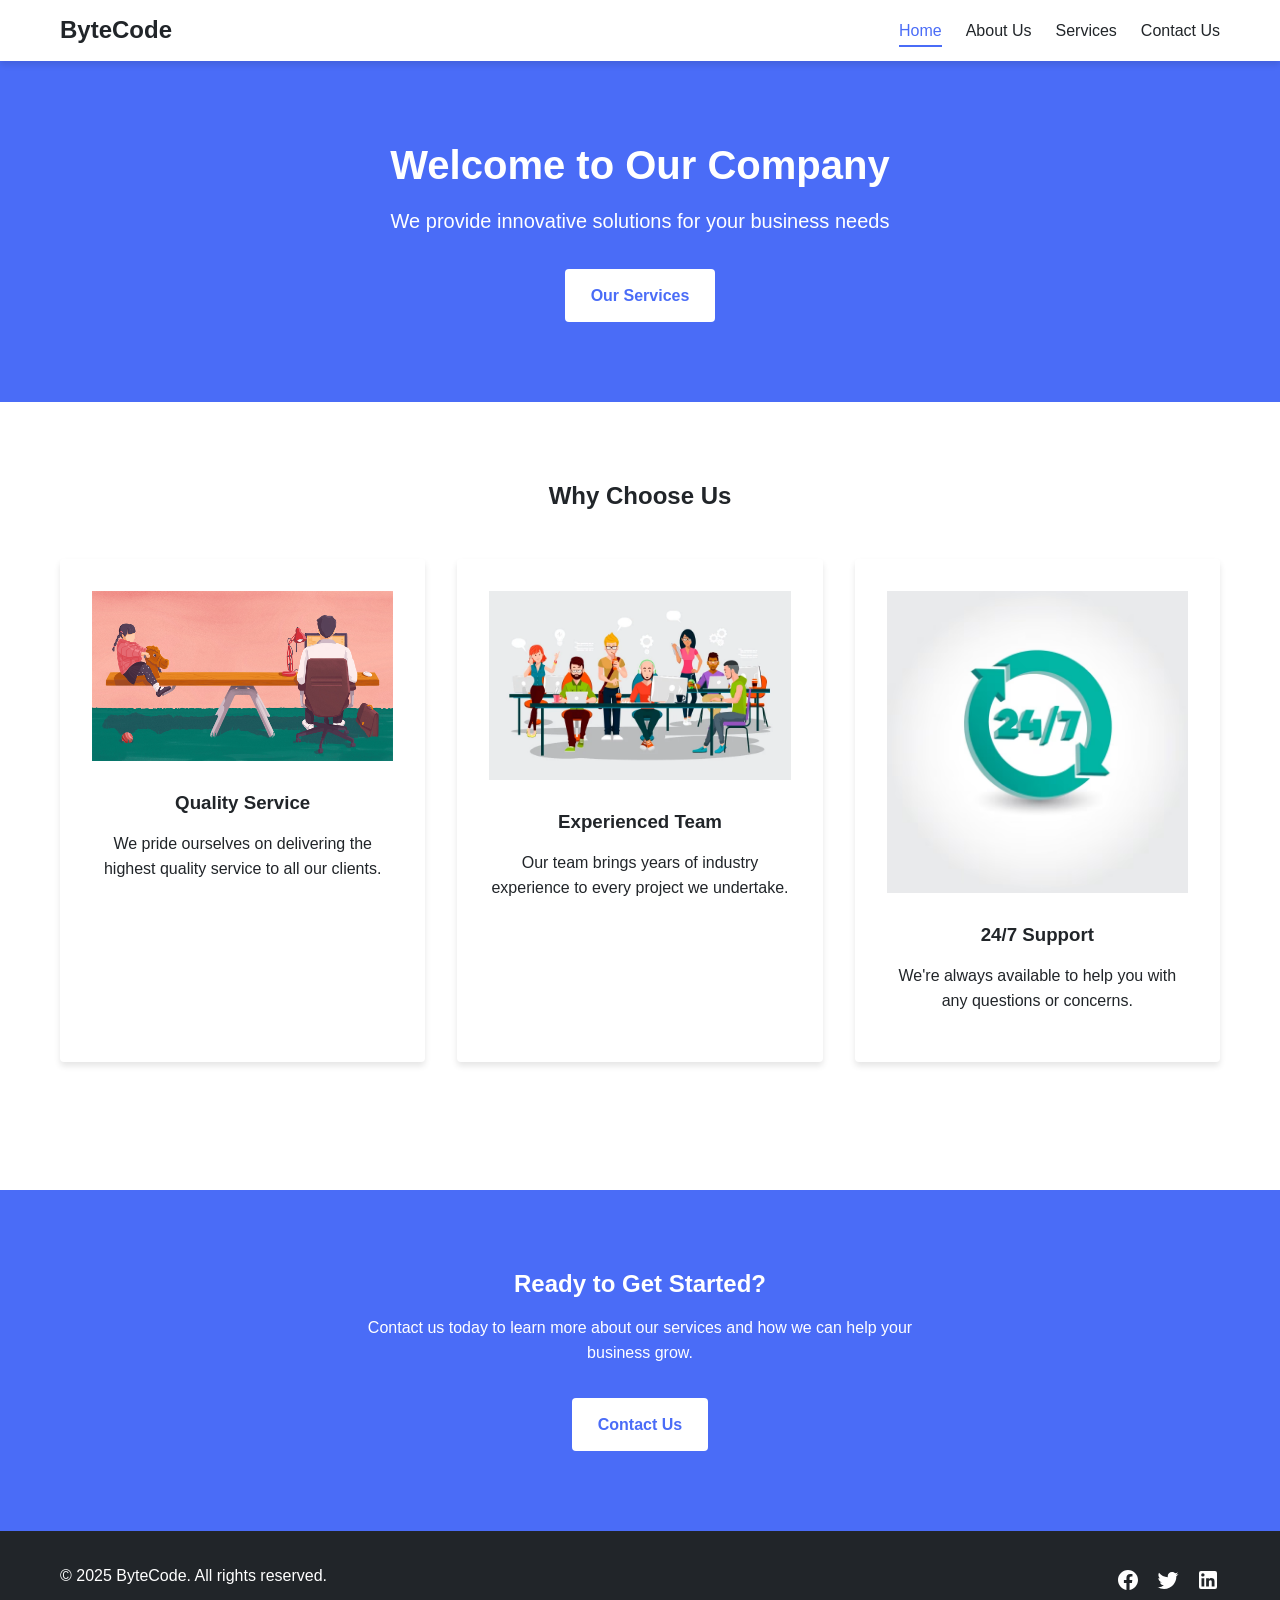
<file: index.html>
<!DOCTYPE html>
<html lang="en">
<head>
    <meta charset="UTF-8">
    <meta name="viewport" content="width=device-width, initial-scale=1.0">
    <title>ByteCode - Home</title>
    <link rel="stylesheet" href="styles.css">
    <script src="script.js" defer></script>
</head>
<body>
    <header>
        <div class="container">
            <div class="logo">
                <h1>ByteCode</h1>
            </div>
            <nav>
                <button class="mobile-menu-btn" aria-label="Toggle menu">
                    <span></span>
                    <span></span>
                    <span></span>
                </button>
                <ul class="nav-links">
                    <li><a href="index.html" class="active">Home</a></li>
                    <li><a href="about.html">About Us</a></li>
                    <li><a href="services.html">Services</a></li>
                    <li><a href="contact.html">Contact Us</a></li>
                </ul>
            </nav>
        </div>
    </header>

    <main>
        <section class="hero">
            <div class="container">
                <h2>Welcome to Our Company</h2>
                <p>We provide innovative solutions for your business needs</p>
                <a href="services.html" class="btn">Our Services</a>
            </div>
        </section>

        <section class="features">
            <div class="container">
                <h2>Why Choose Us</h2>
                <div class="feature-grid">
                    <div class="feature-card">
                        <div class="feature-icon">
                            <img src="./images/quality.jpg" alt="Quality icon">
                        </div>
                        <h3>Quality Service</h3>
                        <p>We pride ourselves on delivering the highest quality service to all our clients.</p>
                    </div>
                    <div class="feature-card">
                        <div class="feature-icon">
                            <img src="./images/teams.webp" alt="Experience icon">
                        </div>
                        <h3>Experienced Team</h3>
                        <p>Our team brings years of industry experience to every project we undertake.</p>
                    </div>
                    <div class="feature-card">
                        <div class="feature-icon">
                            <img src="./images/24hour.avif" alt="Support icon">
                        </div>
                        <h3>24/7 Support</h3>
                        <p>We're always available to help you with any questions or concerns.</p>
                    </div>
                </div>
            </div>
        </section>

        <section class="cta">
            <div class="container">
                <h2>Ready to Get Started?</h2>
                <p>Contact us today to learn more about our services and how we can help your business grow.</p>
                <a href="contact.html" class="btn">Contact Us</a>
            </div>
        </section>
    </main>

    <footer>
        <div class="container">
            <p>&copy; 2025 ByteCode. All rights reserved.</p>
            <div class="social-links">
                <a href="#" aria-label="Facebook">
                    <svg viewBox="0 0 24 24" width="24" height="24">
                        <path fill="currentColor" d="M12 2C6.477 2 2 6.477 2 12c0 4.991 3.657 9.128 8.438 9.879V14.89h-2.54V12h2.54V9.797c0-2.506 1.492-3.89 3.777-3.89 1.094 0 2.238.195 2.238.195v2.46h-1.26c-1.243 0-1.63.771-1.63 1.562V12h2.773l-.443 2.89h-2.33v6.989C18.343 21.129 22 16.99 22 12c0-5.523-4.477-10-10-10z"/>
                    </svg>
                </a>
                <a href="#" aria-label="Twitter">
                    <svg viewBox="0 0 24 24" width="24" height="24">
                        <path fill="currentColor" d="M22.46 6c-.77.35-1.6.58-2.46.69.88-.53 1.56-1.37 1.88-2.38-.83.5-1.75.85-2.72 1.05C18.37 4.5 17.26 4 16 4c-2.35 0-4.27 1.92-4.27 4.29 0 .34.04.67.11.98C8.28 9.09 5.11 7.38 3 4.79c-.37.63-.58 1.37-.58 2.15 0 1.49.75 2.81 1.91 3.56-.71 0-1.37-.2-1.95-.5v.03c0 2.08 1.48 3.82 3.44 4.21a4.22 4.22 0 0 1-1.93.07 4.28 4.28 0 0 0 4 2.98 8.521 8.521 0 0 1-5.33 1.84c-.34 0-.68-.02-1.02-.06C3.44 20.29 5.7 21 8.12 21 16 21 20.33 14.46 20.33 8.79c0-.19 0-.37-.01-.56.84-.6 1.56-1.36 2.14-2.23z"/>
                    </svg>
                </a>
                <a href="#" aria-label="LinkedIn">
                    <svg viewBox="0 0 24 24" width="24" height="24">
                        <path fill="currentColor" d="M19 3a2 2 0 0 1 2 2v14a2 2 0 0 1-2 2H5a2 2 0 0 1-2-2V5a2 2 0 0 1 2-2h14m-.5 15.5v-5.3a3.26 3.26 0 0 0-3.26-3.26c-.85 0-1.84.52-2.32 1.3v-1.11h-2.79v8.37h2.79v-4.93c0-.77.62-1.4 1.39-1.4a1.4 1.4 0 0 1 1.4 1.4v4.93h2.79M6.88 8.56a1.68 1.68 0 0 0 1.68-1.68c0-.93-.75-1.69-1.68-1.69a1.69 1.69 0 0 0-1.69 1.69c0 .93.76 1.68 1.69 1.68m1.39 9.94v-8.37H5.5v8.37h2.77z"/>
                    </svg>
                </a>
            </div>
        </div>
    </footer>
</body>
</html>
</file>
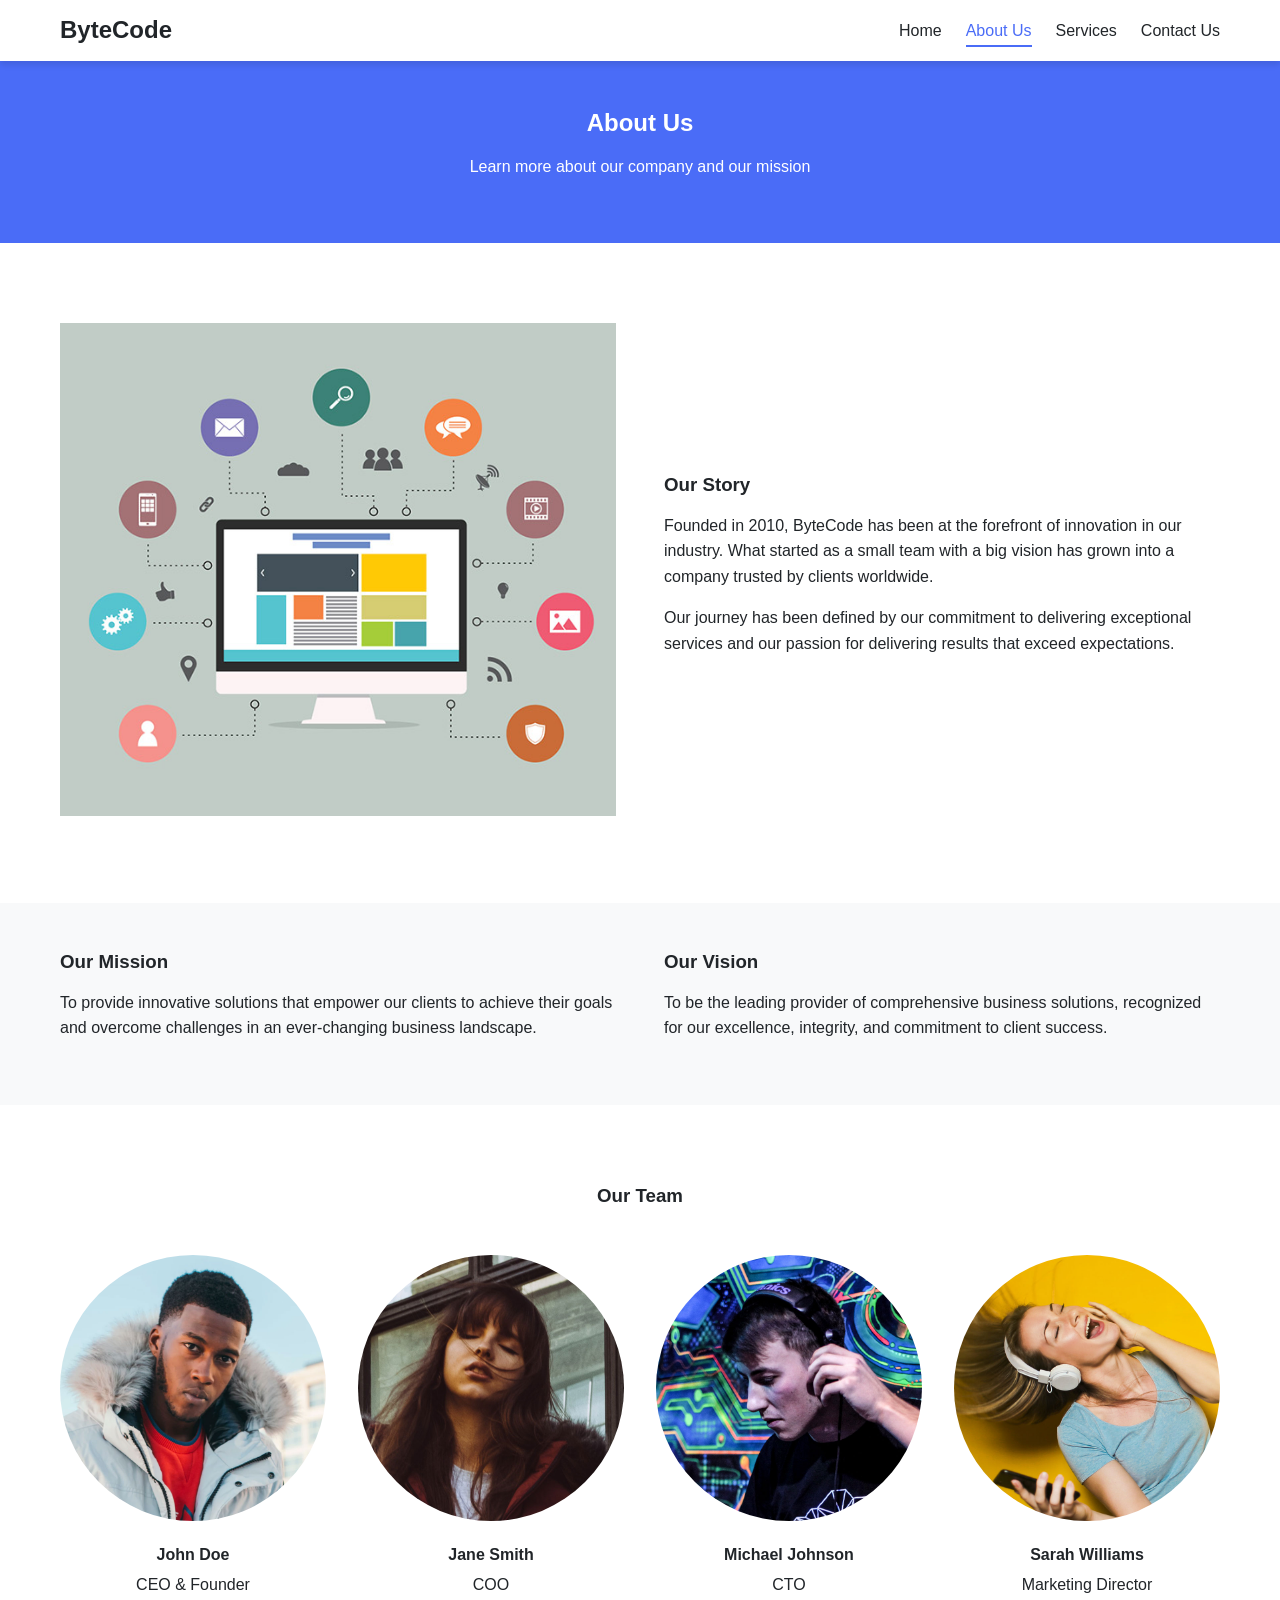
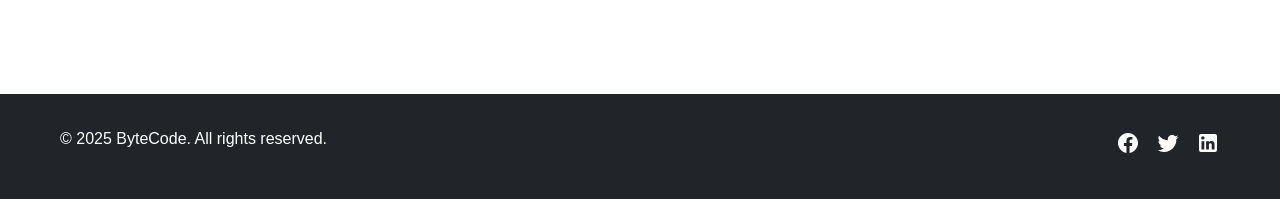
<file: about.html>
<!DOCTYPE html>
<html lang="en">
<head>
    <meta charset="UTF-8">
    <meta name="viewport" content="width=device-width, initial-scale=1.0">
    <title>ByteCode - About Us</title>
    <link rel="stylesheet" href="styles.css">
    <script src="script.js" defer></script>
</head>
<body>
    <header>
        <div class="container">
            <div class="logo">
                <h1>ByteCode</h1>
            </div>
            <nav>
                <button class="mobile-menu-btn" aria-label="Toggle menu">
                    <span></span>
                    <span></span>
                    <span></span>
                </button>
                <ul class="nav-links">
                    <li><a href="index.html">Home</a></li>
                    <li><a href="about.html" class="active">About Us</a></li>
                    <li><a href="services.html">Services</a></li>
                    <li><a href="contact.html">Contact Us</a></li>
                </ul>
            </nav>
        </div>
    </header>

    <main>
        <section class="page-header">
            <div class="container">
                <h2>About Us</h2>
                <p>Learn more about our company and our mission</p>
            </div>
        </section>

        <section class="about-content">
            <div class="container">
                <div class="about-grid">
                    <div class="about-image">
                        <img src="./images/company.jpg" alt="Our company office">
                    </div>
                    <div class="about-text">
                        <h3>Our Story</h3>
                        <p>Founded in 2010, ByteCode has been at the forefront of innovation in our industry. What started as a small team with a big vision has grown into a company trusted by clients worldwide.</p>
                        <p>Our journey has been defined by our commitment to delivering exceptional services and our passion for delivering results that exceed expectations.</p>
                    </div>
                </div>
            </div>
        </section>

        <section class="mission-vision">
            <div class="container">
                <div class="mission-vision-grid">
                    <div class="mission">
                        <h3>Our Mission</h3>
                        <p>To provide innovative solutions that empower our clients to achieve their goals and overcome challenges in an ever-changing business landscape.</p>
                    </div>
                    <div class="vision">
                        <h3>Our Vision</h3>
                        <p>To be the leading provider of comprehensive business solutions, recognized for our excellence, integrity, and commitment to client success.</p>
                    </div>
                </div>
            </div>
        </section>

        <section class="team">
            <div class="container">
                <h3>Our Team</h3>
                <div class="team-grid">
                    <div class="team-member">
                        <img src="./images/person_1.jpg" alt="Team member">
                        <h4>John Doe</h4>
                        <p>CEO & Founder</p>
                    </div>
                    <div class="team-member">
                        <img src="./images/person_2.jpg" alt="Team member">
                        <h4>Jane Smith</h4>
                        <p>COO</p>
                    </div>
                    <div class="team-member">
                        <img src="./images/person_3.jpg" alt="Team member">
                        <h4>Michael Johnson</h4>
                        <p>CTO</p>
                    </div>
                    <div class="team-member">
                        <img src="./images/person_4.jpg" alt="Team member">
                        <h4>Sarah Williams</h4>
                        <p>Marketing Director</p>
                    </div>
                </div>
            </div>
        </section>
    </main>

    <footer>
        <div class="container">
            <p>&copy; 2025 ByteCode. All rights reserved.</p>
            <div class="social-links">
                <a href="#" aria-label="Facebook">
                    <svg viewBox="0 0 24 24" width="24" height="24">
                        <path fill="currentColor" d="M12 2C6.477 2 2 6.477 2 12c0 4.991 3.657 9.128 8.438 9.879V14.89h-2.54V12h2.54V9.797c0-2.506 1.492-3.89 3.777-3.89 1.094 0 2.238.195 2.238.195v2.46h-1.26c-1.243 0-1.63.771-1.63 1.562V12h2.773l-.443 2.89h-2.33v6.989C18.343 21.129 22 16.99 22 12c0-5.523-4.477-10-10-10z"/>
                    </svg>
                </a>
                <a href="#" aria-label="Twitter">
                    <svg viewBox="0 0 24 24" width="24" height="24">
                        <path fill="currentColor" d="M22.46 6c-.77.35-1.6.58-2.46.69.88-.53 1.56-1.37 1.88-2.38-.83.5-1.75.85-2.72 1.05C18.37 4.5 17.26 4 16 4c-2.35 0-4.27 1.92-4.27 4.29 0 .34.04.67.11.98C8.28 9.09 5.11 7.38 3 4.79c-.37.63-.58 1.37-.58 2.15 0 1.49.75 2.81 1.91 3.56-.71 0-1.37-.2-1.95-.5v.03c0 2.08 1.48 3.82 3.44 4.21a4.22 4.22 0 0 1-1.93.07 4.28 4.28 0 0 0 4 2.98 8.521 8.521 0 0 1-5.33 1.84c-.34 0-.68-.02-1.02-.06C3.44 20.29 5.7 21 8.12 21 16 21 20.33 14.46 20.33 8.79c0-.19 0-.37-.01-.56.84-.6 1.56-1.36 2.14-2.23z"/>
                    </svg>
                </a>
                <a href="#" aria-label="LinkedIn">
                    <svg viewBox="0 0 24 24" width="24" height="24">
                        <path fill="currentColor" d="M19 3a2 2 0 0 1 2 2v14a2 2 0 0 1-2 2H5a2 2 0 0 1-2-2V5a2 2 0 0 1 2-2h14m-.5 15.5v-5.3a3.26 3.26 0 0 0-3.26-3.26c-.85 0-1.84.52-2.32 1.3v-1.11h-2.79v8.37h2.79v-4.93c0-.77.62-1.4 1.39-1.4a1.4 1.4 0 0 1 1.4 1.4v4.93h2.79M6.88 8.56a1.68 1.68 0 0 0 1.68-1.68c0-.93-.75-1.69-1.68-1.69a1.69 1.69 0 0 0-1.69 1.69c0 .93.76 1.68 1.69 1.68m1.39 9.94v-8.37H5.5v8.37h2.77z"/>
                    </svg>
                </a>
            </div>
        </div>
    </footer>
</body>
</html>
</file>
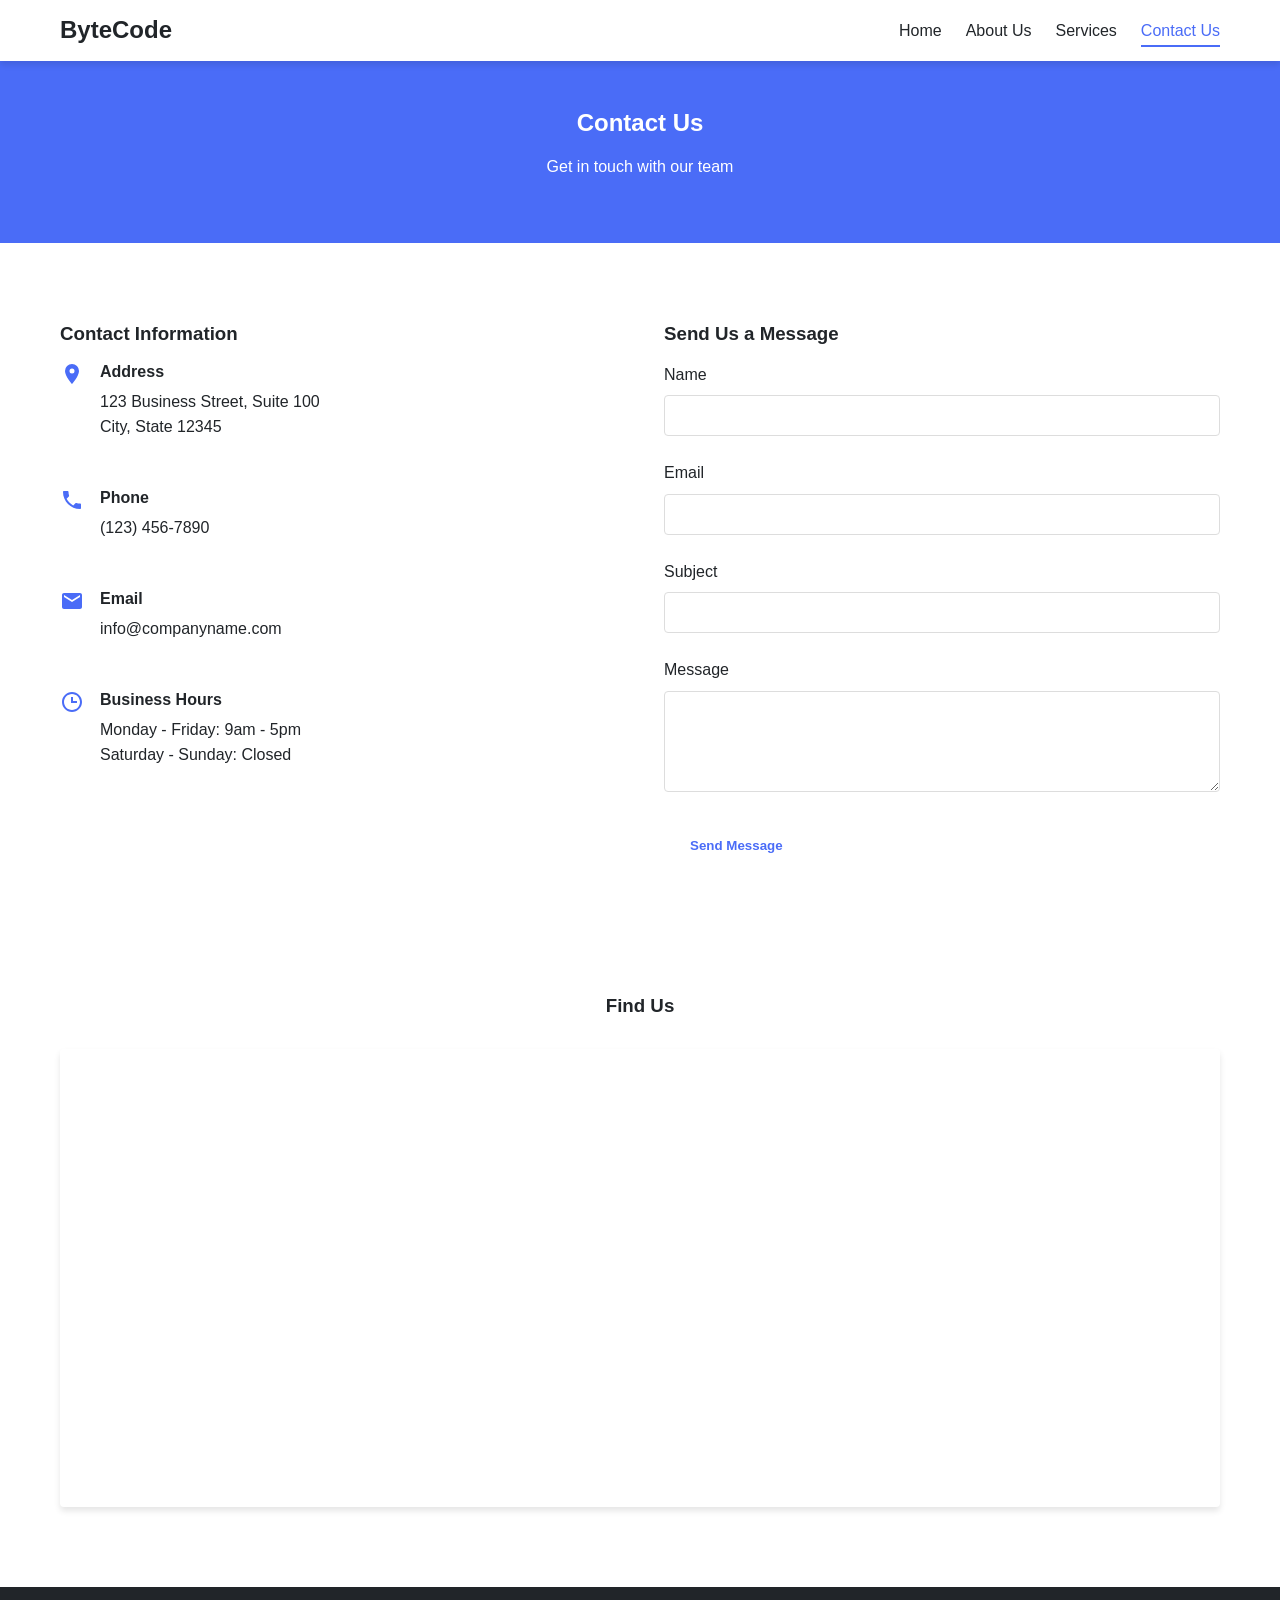
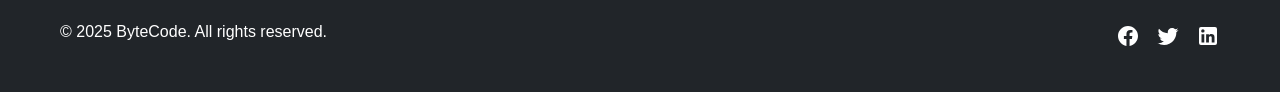
<file: contact.html>
<!DOCTYPE html>
<html lang="en">
<head>
    <meta charset="UTF-8">
    <meta name="viewport" content="width=device-width, initial-scale=1.0">
    <title>ByteCode - Contact Us</title>
    <link rel="stylesheet" href="styles.css">
    <script src="script.js" defer></script>
</head>
<body>
    <header>
        <div class="container">
            <div class="logo">
                <h1>ByteCode</h1>
            </div>
            <nav>
                <button class="mobile-menu-btn" aria-label="Toggle menu">
                    <span></span>
                    <span></span>
                    <span></span>
                </button>
                <ul class="nav-links">
                    <li><a href="index.html">Home</a></li>
                    <li><a href="about.html">About Us</a></li>
                    <li><a href="services.html">Services</a></li>
                    <li><a href="contact.html" class="active">Contact Us</a></li>
                </ul>
            </nav>
        </div>
    </header>

    <main>
        <section class="page-header">
            <div class="container">
                <h2>Contact Us</h2>
                <p>Get in touch with our team</p>
            </div>
        </section>

        <section class="contact-content">
            <div class="container">
                <div class="contact-grid">
                    <div class="contact-info">
                        <h3>Contact Information</h3>
                        <div class="info-item">
                            <svg viewBox="0 0 24 24" width="24" height="24">
                                <path fill="currentColor" d="M12 11.5A2.5 2.5 0 0 1 9.5 9 2.5 2.5 0 0 1 12 6.5 2.5 2.5 0 0 1 14.5 9a2.5 2.5 0 0 1-2.5 2.5M12 2a7 7 0 0 0-7 7c0 5.25 7 13 7 13s7-7.75 7-13a7 7 0 0 0-7-7z"/>
                            </svg>
                            <div>
                                <h4>Address</h4>
                                <p>123 Business Street, Suite 100<br>City, State 12345</p>
                            </div>
                        </div>
                        <div class="info-item">
                            <svg viewBox="0 0 24 24" width="24" height="24">
                                <path fill="currentColor" d="M6.62 10.79c1.44 2.83 3.76 5.14 6.59 6.59l2.2-2.2c.27-.27.67-.36 1.02-.24 1.12.37 2.33.57 3.57.57.55 0 1 .45 1 1V20c0 .55-.45 1-1 1-9.39 0-17-7.61-17-17 0-.55.45-1 1-1h3.5c.55 0 1 .45 1 1 0 1.25.2 2.45.57 3.57.11.35.03.74-.25 1.02l-2.2 2.2z"/>
                            </svg>
                            <div>
                                <h4>Phone</h4>
                                <p>(123) 456-7890</p>
                            </div>
                        </div>
                        <div class="info-item">
                            <svg viewBox="0 0 24 24" width="24" height="24">
                                <path fill="currentColor" d="M20 4H4c-1.1 0-1.99.9-1.99 2L2 18c0 1.1.9 2 2 2h16c1.1 0 2-.9 2-2V6c0-1.1-.9-2-2-2zm0 4l-8 5-8-5V6l8 5 8-5v2z"/>
                            </svg>
                            <div>
                                <h4>Email</h4>
                                <p>info@companyname.com</p>
                            </div>
                        </div>
                        <div class="info-item">
                            <svg viewBox="0 0 24 24" width="24" height="24">
                                <path fill="currentColor" d="M12 2C6.48 2 2 6.48 2 12s4.48 10 10 10 10-4.48 10-10S17.52 2 12 2zm0 18c-4.41 0-8-3.59-8-8s3.59-8 8-8 8 3.59 8 8-3.59 8-8 8zm1-13h-2v6h6v-2h-4z"/>
                            </svg>
                            <div>
                                <h4>Business Hours</h4>
                                <p>Monday - Friday: 9am - 5pm<br>Saturday - Sunday: Closed</p>
                            </div>
                        </div>
                    </div>
                    <div class="contact-form">
                        <h3>Send Us a Message</h3>
                        <form id="contactForm">
                            <div class="form-group">
                                <label for="name">Name</label>
                                <input type="text" id="name" name="name" required>
                                <span class="error-message" id="nameError"></span>
                            </div>
                            <div class="form-group">
                                <label for="email">Email</label>
                                <input type="email" id="email" name="email" required>
                                <span class="error-message" id="emailError"></span>
                            </div>
                            <div class="form-group">
                                <label for="subject">Subject</label>
                                <input type="text" id="subject" name="subject" required>
                                <span class="error-message" id="subjectError"></span>
                            </div>
                            <div class="form-group">
                                <label for="message">Message</label>
                                <textarea id="message" name="message" rows="5" required></textarea>
                                <span class="error-message" id="messageError"></span>
                            </div>
                            <button type="submit" class="btn">Send Message</button>
                        </form>
                        <div id="formSuccess" class="form-success">
                            Thank you for your message! We'll get back to you soon.
                        </div>
                    </div>
                </div>
            </div>
        </section>

        <section class="map">
            <div class="container">
                <h3>Find Us</h3>
                <div class="map-container">
                    <!-- Placeholder for map -->
                    <iframe src="https://www.google.com/maps/embed?pb=!1m18!1m12!1m3!1d3533.0725127066976!2d85.37441617497426!3d27.684153626514913!2m3!1f0!2f0!3f0!3m2!1i1024!2i768!4f13.1!3m3!1m2!1s0x39eb1a405e23a40b%3A0xadbc46ee63e20f50!2sSanothimi%20Campus!5e0!3m2!1sen!2snp!4v1744479265113!5m2!1sen!2snp" width="100%" height="450" style="border:0;" allowfullscreen="" loading="lazy" referrerpolicy="no-referrer-when-downgrade"></iframe>
                </div>
            </div>
        </section>
    </main>

    <footer>
        <div class="container">
            <p>&copy; 2025 ByteCode. All rights reserved.</p>
            <div class="social-links">
                <a href="#" aria-label="Facebook">
                    <svg viewBox="0 0 24 24" width="24" height="24">
                        <path fill="currentColor" d="M12 2C6.477 2 2 6.477 2 12c0 4.991 3.657 9.128 8.438 9.879V14.89h-2.54V12h2.54V9.797c0-2.506 1.492-3.89 3.777-3.89 1.094 0 2.238.195 2.238.195v2.46h-1.26c-1.243 0-1.63.771-1.63 1.562V12h2.773l-.443 2.89h-2.33v6.989C18.343 21.129 22 16.99 22 12c0-5.523-4.477-10-10-10z"/>
                    </svg>
                </a>
                <a href="#" aria-label="Twitter">
                    <svg viewBox="0 0 24 24" width="24" height="24">
                        <path fill="currentColor" d="M22.46 6c-.77.35-1.6.58-2.46.69.88-.53 1.56-1.37 1.88-2.38-.83.5-1.75.85-2.72 1.05C18.37 4.5 17.26 4 16 4c-2.35 0-4.27 1.92-4.27 4.29 0 .34.04.67.11.98C8.28 9.09 5.11 7.38 3 4.79c-.37.63-.58 1.37-.58 2.15 0 1.49.75 2.81 1.91 3.56-.71 0-1.37-.2-1.95-.5v.03c0 2.08 1.48 3.82 3.44 4.21a4.22 4.22 0 0 1-1.93.07 4.28 4.28 0 0 0 4 2.98 8.521 8.521 0 0 1-5.33 1.84c-.34 0-.68-.02-1.02-.06C3.44 20.29 5.7 21 8.12 21 16 21 20.33 14.46 20.33 8.79c0-.19 0-.37-.01-.56.84-.6 1.56-1.36 2.14-2.23z"/>
                    </svg>
                </a>
                <a href="#" aria-label="LinkedIn">
                    <svg viewBox="0 0 24 24" width="24" height="24">
                        <path fill="currentColor" d="M19 3a2 2 0 0 1 2 2v14a2 2 0 0 1-2 2H5a2 2 0 0 1-2-2V5a2 2 0 0 1 2-2h14m-.5 15.5v-5.3a3.26 3.26 0 0 0-3.26-3.26c-.85 0-1.84.52-2.32 1.3v-1.11h-2.79v8.37h2.79v-4.93c0-.77.62-1.4 1.39-1.4a1.4 1.4 0 0 1 1.4 1.4v4.93h2.79M6.88 8.56a1.68 1.68 0 0 0 1.68-1.68c0-.93-.75-1.69-1.68-1.69a1.69 1.69 0 0 0-1.69 1.69c0 .93.76 1.68 1.69 1.68m1.39 9.94v-8.37H5.5v8.37h2.77z"/>
                    </svg>
                </a>
            </div>
        </div>
    </footer>
</body>
</html>
</file>
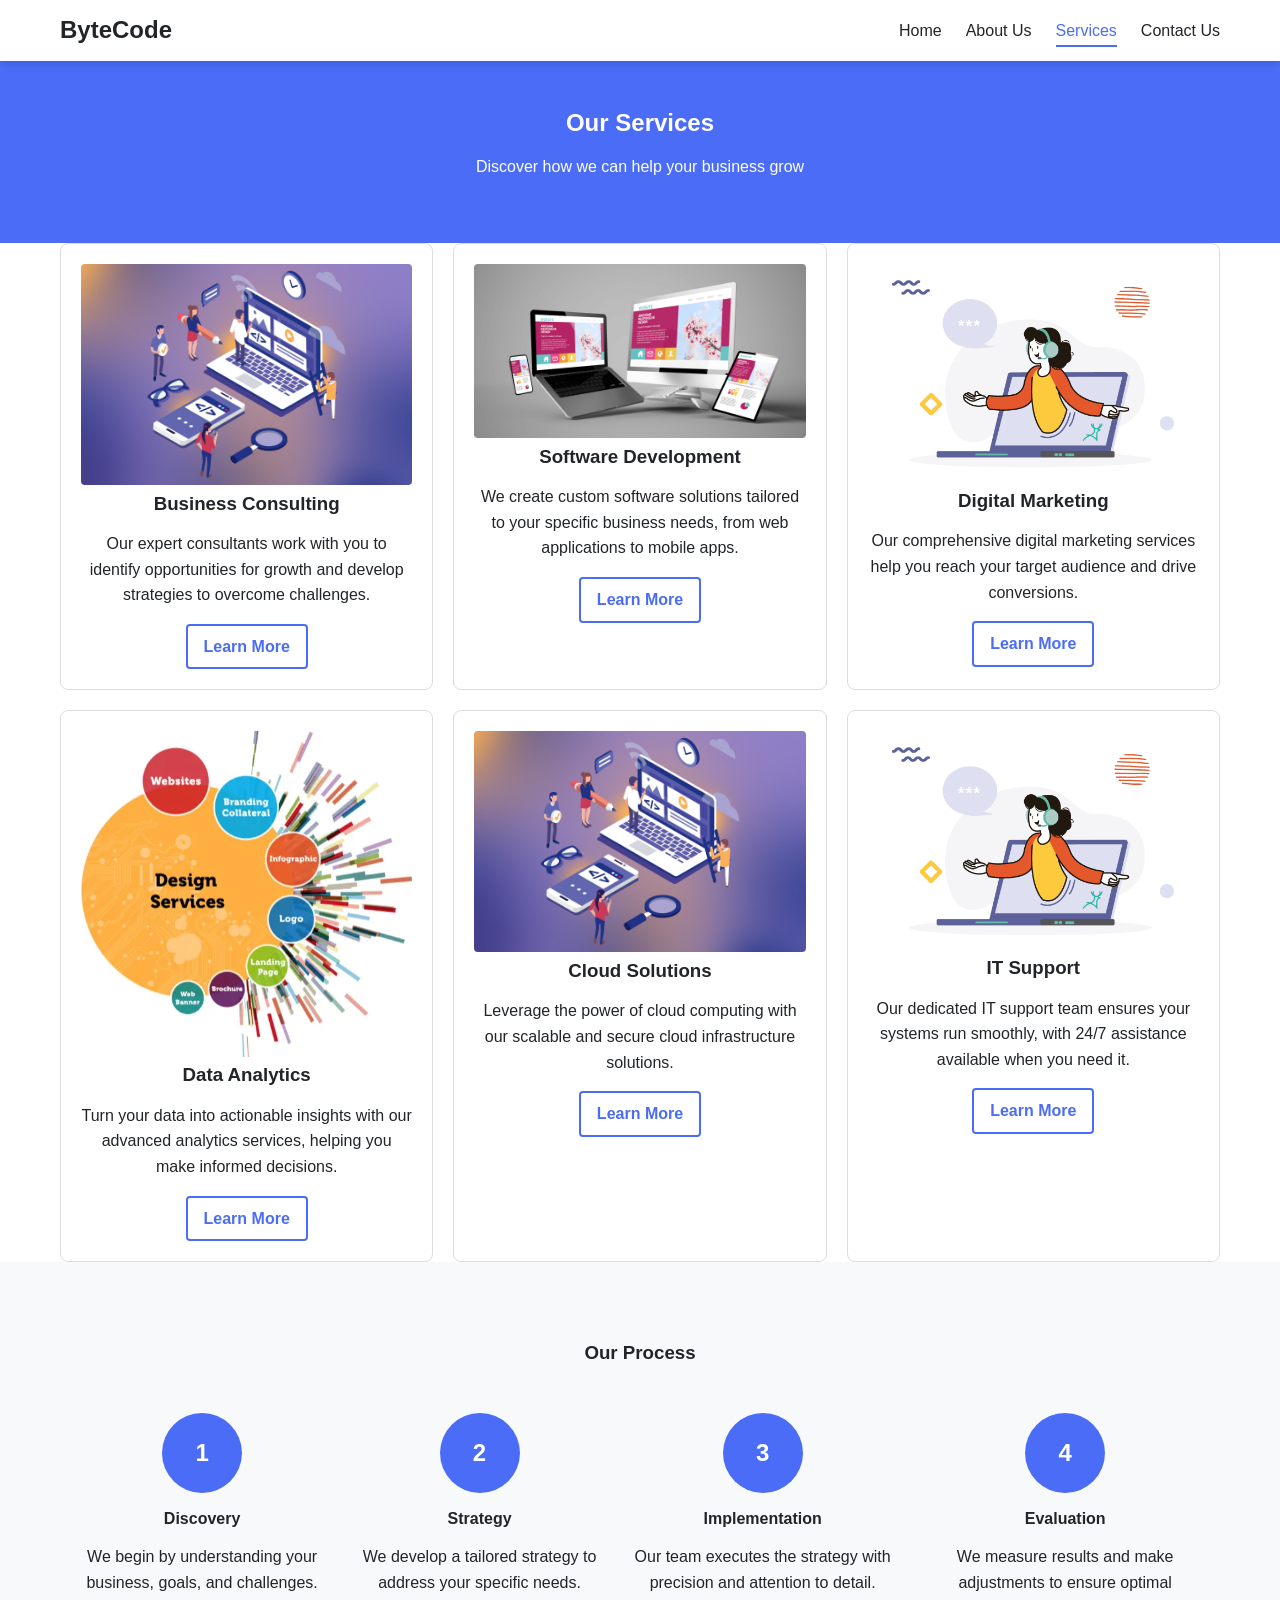
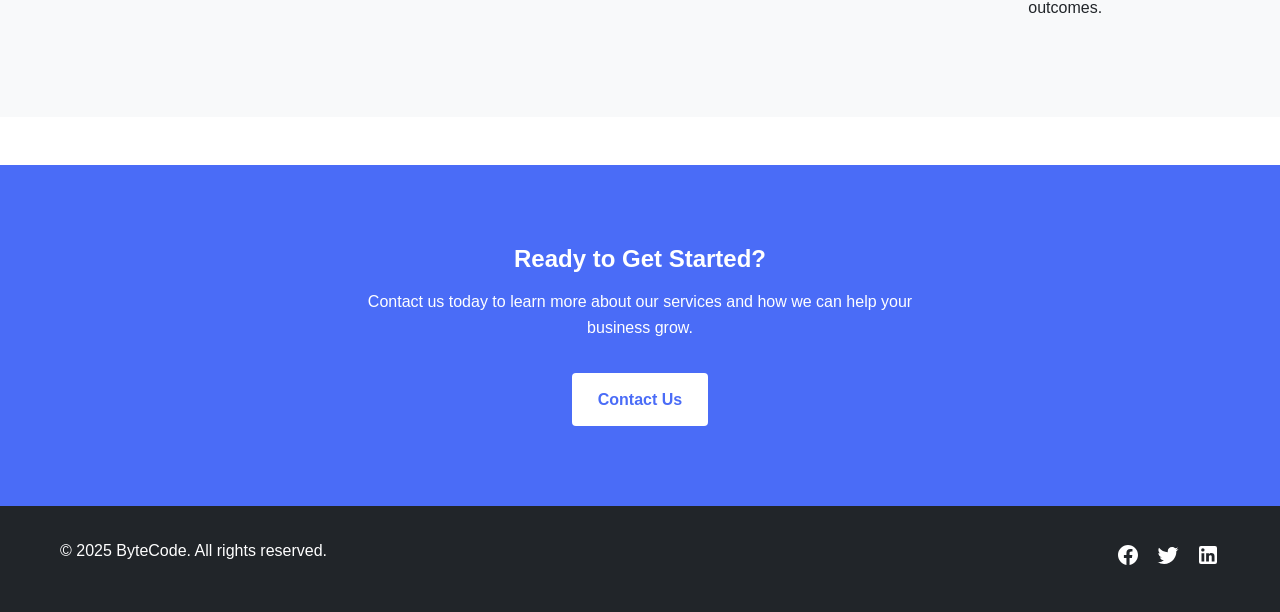
<file: services.html>
<!DOCTYPE html>
<html lang="en">

<head>
    <meta charset="UTF-8">
    <meta name="viewport" content="width=device-width, initial-scale=1.0">
    <title>ByteCode - Services</title>
    <link rel="stylesheet" href="styles.css">
    <script src="script.js" defer></script>
</head>

<body>
    <header>
        <div class="container">
            <div class="logo">
                <h1>ByteCode</h1>
            </div>
            <nav>
                <button class="mobile-menu-btn" aria-label="Toggle menu">
                    <span></span>
                    <span></span>
                    <span></span>
                </button>
                <ul class="nav-links">
                    <li><a href="index.html">Home</a></li>
                    <li><a href="about.html">About Us</a></li>
                    <li><a href="services.html" class="active">Services</a></li>
                    <li><a href="contact.html">Contact Us</a></li>
                </ul>
            </nav>
        </div>
    </header>

    <main>
        <section class="page-header">
            <div class="container">
                <h2>Our Services</h2>
                <p>Discover how we can help your business grow</p>
            </div>
        </section>


        <section class="services-grid">
            <div class="container">
                <div class="service-card">
                    <div class="service-icon">
                        <img src="./images/service1.jpg" height="200" alt="Consulting icon">
                    </div>
                    <h3>Business Consulting</h3>
                    <p>Our expert consultants work with you to identify opportunities for growth and develop strategies
                        to overcome challenges.</p>
                    <a href="#" class="btn-secondary">Learn More</a>
                </div>

                <div class="service-card">
                    <div class="service-icon">
                        <img src="./images/service2.png" height="200" alt="Development icon">
                    </div>
                    <h3>Software Development</h3>
                    <p>We create custom software solutions tailored to your specific business needs, from web
                        applications to mobile apps.</p>
                    <a href="#" class="btn-secondary">Learn More</a>
                </div>

                <div class="service-card">
                    <div class="service-icon">
                        <img src="./images/service3.png" height="200" alt="Marketing icon">
                    </div>
                    <h3>Digital Marketing</h3>
                    <p>Our comprehensive digital marketing services help you reach your target audience and drive
                        conversions.</p>
                    <a href="#" class="btn-secondary">Learn More</a>
                </div>

                <div class="service-card">
                    <div class="service-icon">
                        <img src="./images/service4.webp" height="200" alt="Analytics icon">
                    </div>
                    <h3>Data Analytics</h3>
                    <p>Turn your data into actionable insights with our advanced analytics services, helping you make
                        informed decisions.</p>
                    <a href="#" class="btn-secondary">Learn More</a>
                </div>

                <div class="service-card">
                    <div class="service-icon">
                        <img src="./images/service1.jpg" height="200" alt="Cloud icon">
                    </div>
                    <h3>Cloud Solutions</h3>
                    <p>Leverage the power of cloud computing with our scalable and secure cloud infrastructure
                        solutions.</p>
                    <a href="#" class="btn-secondary">Learn More</a>
                </div>

                <div class="service-card">
                    <div class="service-icon">
                        <img src="./images/service3.png" height="200" alt="Support icon">
                    </div>
                    <h3>IT Support</h3>
                    <p>Our dedicated IT support team ensures your systems run smoothly, with 24/7 assistance available
                        when you need it.</p>
                    <a href="#" class="btn-secondary">Learn More</a>
                </div>
            </div>
        </section>

        <section class="process">
            <div class="container">
                <h3>Our Process</h3>
                <div class="process-steps">
                    <div class="process-step">
                        <div class="step-number">1</div>
                        <h4>Discovery</h4>
                        <p>We begin by understanding your business, goals, and challenges.</p>
                    </div>
                    <div class="process-step">
                        <div class="step-number">2</div>
                        <h4>Strategy</h4>
                        <p>We develop a tailored strategy to address your specific needs.</p>
                    </div>
                    <div class="process-step">
                        <div class="step-number">3</div>
                        <h4>Implementation</h4>
                        <p>Our team executes the strategy with precision and attention to detail.</p>
                    </div>
                    <div class="process-step">
                        <div class="step-number">4</div>
                        <h4>Evaluation</h4>
                        <p>We measure results and make adjustments to ensure optimal outcomes.</p>
                    </div>
                </div>
            </div>
        </section>

        <section class="cta">
            <div class="container">
                <h2>Ready to Get Started?</h2>
                <p>Contact us today to learn more about our services and how we can help your business grow.</p>
                <a href="contact.html" class="btn">Contact Us</a>
            </div>
        </section>
    </main>

    <footer>
        <div class="container">
            <p>&copy; 2025 ByteCode. All rights reserved.</p>
            <div class="social-links">
                <a href="#" aria-label="Facebook">
                    <svg viewBox="0 0 24 24" width="24" height="24">
                        <path fill="currentColor"
                            d="M12 2C6.477 2 2 6.477 2 12c0 4.991 3.657 9.128 8.438 9.879V14.89h-2.54V12h2.54V9.797c0-2.506 1.492-3.89 3.777-3.89 1.094 0 2.238.195 2.238.195v2.46h-1.26c-1.243 0-1.63.771-1.63 1.562V12h2.773l-.443 2.89h-2.33v6.989C18.343 21.129 22 16.99 22 12c0-5.523-4.477-10-10-10z" />
                    </svg>
                </a>
                <a href="#" aria-label="Twitter">
                    <svg viewBox="0 0 24 24" width="24" height="24">
                        <path fill="currentColor"
                            d="M22.46 6c-.77.35-1.6.58-2.46.69.88-.53 1.56-1.37 1.88-2.38-.83.5-1.75.85-2.72 1.05C18.37 4.5 17.26 4 16 4c-2.35 0-4.27 1.92-4.27 4.29 0 .34.04.67.11.98C8.28 9.09 5.11 7.38 3 4.79c-.37.63-.58 1.37-.58 2.15 0 1.49.75 2.81 1.91 3.56-.71 0-1.37-.2-1.95-.5v.03c0 2.08 1.48 3.82 3.44 4.21a4.22 4.22 0 0 1-1.93.07 4.28 4.28 0 0 0 4 2.98 8.521 8.521 0 0 1-5.33 1.84c-.34 0-.68-.02-1.02-.06C3.44 20.29 5.7 21 8.12 21 16 21 20.33 14.46 20.33 8.79c0-.19 0-.37-.01-.56.84-.6 1.56-1.36 2.14-2.23z" />
                    </svg>
                </a>
                <a href="#" aria-label="LinkedIn">
                    <svg viewBox="0 0 24 24" width="24" height="24">
                        <path fill="currentColor"
                            d="M19 3a2 2 0 0 1 2 2v14a2 2 0 0 1-2 2H5a2 2 0 0 1-2-2V5a2 2 0 0 1 2-2h14m-.5 15.5v-5.3a3.26 3.26 0 0 0-3.26-3.26c-.85 0-1.84.52-2.32 1.3v-1.11h-2.79v8.37h2.79v-4.93c0-.77.62-1.4 1.39-1.4a1.4 1.4 0 0 1 1.4 1.4v4.93h2.79M6.88 8.56a1.68 1.68 0 0 0 1.68-1.68c0-.93-.75-1.69-1.68-1.69a1.69 1.69 0 0 0-1.69 1.69c0 .93.76 1.68 1.69 1.68m1.39 9.94v-8.37H5.5v8.37h2.77z" />
                    </svg>
                </a>
            </div>
        </div>
    </footer>
</body>

</html>
</file>
<file: styles.css>
/* Base Styles */
:root {
  --primary-color: #4a6cf7;
  --primary-dark: #3a56d4;
  --secondary-color: #6c757d;
  --light-color: #f8f9fa;
  --dark-color: #212529;
  --success-color: #28a745;
  --danger-color: #dc3545;
  --body-font: "Segoe UI", Tahoma, Geneva, Verdana, sans-serif;
  --heading-font: "Segoe UI", Tahoma, Geneva, Verdana, sans-serif;
  --transition: all 0.3s ease;
  --shadow: 0 4px 6px rgba(0, 0, 0, 0.1);
  --border-radius: 4px;
}

* {
  margin: 0;
  padding: 0;
  box-sizing: border-box;
}

body {
  font-family: var(--body-font);
  line-height: 1.6;
  color: var(--dark-color);
  background-color: #fff;
}

.container {
  width: 100%;
  max-width: 1200px;
  margin: 0 auto;
  padding: 0 20px;
}

h1,
h2,
h3,
h4,
h5,
h6 {
  font-family: var(--heading-font);
  font-weight: 700;
  line-height: 1.2;
  margin-bottom: 1rem;
}

p {
  margin-bottom: 1rem;
}

a {
  color: var(--primary-color);
  text-decoration: none;
  transition: var(--transition);
}

a:hover {
  color: var(--primary-dark);
}

img {
  max-width: 100%;
  height: auto;
}

.responsive-img {
  width: 100%;
  height: auto;
  display: block;
}

/* Header Styles */
header {
  background-color: #fff;
  box-shadow: var(--shadow);
  position: sticky;
  top: 0;
  z-index: 1000;
}

header .container {
  display: flex;
  justify-content: space-between;
  align-items: center;
  padding: 1rem 20px;
}

.logo h1 {
  font-size: 1.5rem;
  margin-bottom: 0;
}

nav {
  display: flex;
  align-items: center;
}

.nav-links {
  display: flex;
  list-style: none;
}

.nav-links li {
  margin-left: 1.5rem;
}

.nav-links a {
  color: var(--dark-color);
  font-weight: 500;
  padding: 0.5rem 0;
  position: relative;
}

.nav-links a:hover {
  color: var(--primary-color);
}

.nav-links a.active {
  color: var(--primary-color);
}

.nav-links a.active::after {
  content: "";
  position: absolute;
  bottom: 0;
  left: 0;
  width: 100%;
  height: 2px;
  background-color: var(--primary-color);
}

.mobile-menu-btn {
  display: none;
  background: none;
  border: none;
  cursor: pointer;
  padding: 0.5rem;
}

.mobile-menu-btn span {
  display: block;
  width: 25px;
  height: 3px;
  background-color: var(--dark-color);
  margin: 5px 0;
  transition: var(--transition);
}

/* Hero Section */
.hero {
  background-color: var(--primary-color);
  color: #fff;
  padding: 5rem 0;
  text-align: center;
}

.hero h2 {
  font-size: 2.5rem;
  margin-bottom: 1rem;
}

.hero p {
  font-size: 1.25rem;
  margin-bottom: 2rem;
  max-width: 600px;
  margin-left: auto;
  margin-right: auto;
}

/* Button Styles */
.btn {
  display: inline-block;
  background-color: #fff;
  color: var(--primary-color);
  padding: 0.75rem 1.5rem;
  border-radius: var(--border-radius);
  font-weight: 600;
  text-align: center;
  transition: var(--transition);
  border: 2px solid transparent;
}

.btn:hover {
  background-color: transparent;
  color: #fff;
  border-color: #fff;
}

.btn-secondary {
  display: inline-block;
  background-color: transparent;
  color: var(--primary-color);
  padding: 0.5rem 1rem;
  border-radius: var(--border-radius);
  font-weight: 600;
  text-align: center;
  transition: var(--transition);
  border: 2px solid var(--primary-color);
}

.btn-secondary:hover {
  background-color: var(--primary-color);
  color: #fff;
}

/* Features Section */
.features {
  padding: 5rem 0;
}

.features h2 {
  text-align: center;
  margin-bottom: 3rem;
}

.feature-grid {
  display: grid;
  grid-template-columns: repeat(auto-fit, minmax(300px, 1fr));
  gap: 2rem;
}

.feature-card {
  text-align: center;
  padding: 2rem;
  border-radius: var(--border-radius);
  box-shadow: var(--shadow);
  transition: var(--transition);
}

.feature-card:hover {
  transform: translateY(-5px);
  box-shadow: 0 10px 20px rgba(0, 0, 0, 0.1);
}

.feature-icon {
  margin-bottom: 1.5rem;
}

.feature-card h3 {
  margin-bottom: 1rem;
}

/* CTA Section */
.cta {
  background-color: var(--primary-color);
  color: #fff;
  padding: 5rem 0;
  text-align: center;
  margin-top: 3rem;
}

.cta h2 {
  margin-bottom: 1rem;
}

.cta p {
  margin-bottom: 2rem;
  max-width: 600px;
  margin-left: auto;
  margin-right: auto;
}

/* Footer */
footer {
  background-color: var(--dark-color);
  color: #fff;
  padding: 2rem 0;
}

footer .container {
  display: flex;
  justify-content: space-between;
  align-items: center;
}

.social-links {
  display: flex;
}

.social-links a {
  color: #fff;
  margin-left: 1rem;
  transition: var(--transition);
}

.social-links a:hover {
  color: var(--primary-color);
}

/* Page Header */
.page-header {
  background-color: var(--primary-color);
  color: #fff;
  padding: 3rem 0;
  text-align: center;
}

/* About Page */
.about-content {
  padding: 5rem 0;
}

.about-grid {
  display: grid;
  grid-template-columns: 1fr 1fr;
  gap: 3rem;
  align-items: center;
}

.mission-vision {
  padding: 3rem 0;
  background-color: var(--light-color);
}

.mission-vision-grid {
  display: grid;
  grid-template-columns: 1fr 1fr;
  gap: 3rem;
}

.team {
  padding: 5rem 0;
}

.team h3 {
  text-align: center;
  margin-bottom: 3rem;
}

.team-grid {
  display: grid;
  grid-template-columns: repeat(auto-fit, minmax(200px, 1fr));
  gap: 2rem;
}

.team-member {
  text-align: center;
}

.team-member img {
  border-radius: 50%;
  margin-bottom: 1rem;
}

.team-member h4 {
  margin-bottom: 0.5rem;
}

/* Services Page */

.services-grid .container {
  display: flex;
  flex-wrap: wrap;
  gap: 20px;
  justify-content: space-between;
}

.service-card {
  flex: 1 1 calc(33.333% - 20px); 
  box-sizing: border-box;
  border: 1px solid #ddd;
  border-radius: 8px;
  padding: 20px;
  background: #fff;
  display: flex;
  flex-direction: column;
  align-items: center;
  text-align: center;
  transition: box-shadow 0.3s ease;
}

.service-card:hover {
  box-shadow: 0 4px 12px rgba(0, 0, 0, 0.1);
}

.service-icon img {
  max-width: 100%;
  height: auto;
  object-fit: cover;
  border-radius: 4px;
}

.process {
  padding: 5rem 0;
  background-color: var(--light-color);
}

.process h3 {
  text-align: center;
  margin-bottom: 3rem;
}

.process-steps {
  display: flex;
  justify-content: space-between;
  position: relative;
}

.process-steps::before {
  content: "";
  position: absolute;
  top: 40px;
  left: 0;
  width: 100%;
  height: 2px;
  background-color: var(--primary-color);
  z-index: 1;
}

.process-step {
  text-align: center;
  position: relative;
  z-index: 2;
  background-color: var(--light-color);
  padding: 0 1rem;
}

.step-number {
  width: 80px;
  height: 80px;
  background-color: var(--primary-color);
  color: #fff;
  border-radius: 50%;
  display: flex;
  justify-content: center;
  align-items: center;
  font-size: 1.5rem;
  font-weight: 700;
  margin: 0 auto 1rem;
}

/* Contact Page */
.contact-content {
  padding: 5rem 0;
}

.contact-grid {
  display: grid;
  grid-template-columns: 1fr 1fr;
  gap: 3rem;
}

.info-item {
  display: flex;
  margin-bottom: 2rem;
}

.info-item svg {
  margin-right: 1rem;
  color: var(--primary-color);
  flex-shrink: 0;
}

.info-item h4 {
  margin-bottom: 0.5rem;
}

.form-group {
  margin-bottom: 1.5rem;
}

.form-group label {
  display: block;
  margin-bottom: 0.5rem;
  font-weight: 500;
}

.form-group input,
.form-group textarea {
  width: 100%;
  padding: 0.75rem;
  border: 1px solid #ddd;
  border-radius: var(--border-radius);
  font-family: var(--body-font);
  transition: var(--transition);
}

.form-group input:focus,
.form-group textarea:focus {
  outline: none;
  border-color: var(--primary-color);
  box-shadow: 0 0 0 2px rgba(74, 108, 247, 0.2);
}

.error-message {
  color: var(--danger-color);
  font-size: 0.875rem;
  margin-top: 0.5rem;
  display: none;
}

.form-success {
  background-color: var(--success-color);
  color: #fff;
  padding: 1rem;
  border-radius: var(--border-radius);
  margin-top: 1rem;
  display: none;
}

.map {
  padding: 3rem 0 5rem;
}

.map h3 {
  text-align: center;
  margin-bottom: 2rem;
}

.map-container {
  border-radius: var(--border-radius);
  overflow: hidden;
  box-shadow: var(--shadow);
}

/* Responsive Styles */
@media (max-width: 992px) {
  .about-grid,
  .mission-vision-grid,
  .contact-grid {
    grid-template-columns: 1fr;
    gap: 2rem;
  }

  .process-steps {
    flex-direction: column;
  }

  .process-steps::before {
    display: none;
  }

  .process-step {
    margin-bottom: 2rem;
  }
}

@media (max-width: 768px) {
  .mobile-menu-btn {
    display: block;
  }

  .nav-links {
    position: fixed;
    top: 70px;
    left: 0;
    width: 100%;
    background-color: #fff;
    flex-direction: column;
    align-items: center;
    padding: 2rem 0;
    box-shadow: 0 10px 10px rgba(0, 0, 0, 0.1);
    transform: translateY(-150%);
    transition: var(--transition);
  }

  .nav-links.active {
    transform: translateY(0);
  }

  .nav-links li {
    margin: 0 0 1rem 0;
  }

  footer .container {
    flex-direction: column;
    text-align: center;
  }

  .social-links {
    margin-top: 1rem;
    justify-content: center;
  }

  .social-links a:first-child {
    margin-left: 0;
  }

  .hero h2 {
    font-size: 2rem;
  }


}

@media (max-width: 576px) {
  .feature-grid,
  .team-grid {
    grid-template-columns: 1fr;
  }
}

@media (max-width: 992px) {
  .service-card {
      flex: 1 1 calc(50% - 20px);
  }
}

@media (max-width: 600px) {
  .service-card {
      flex: 1 1 100%; 
  }
}
</file>
